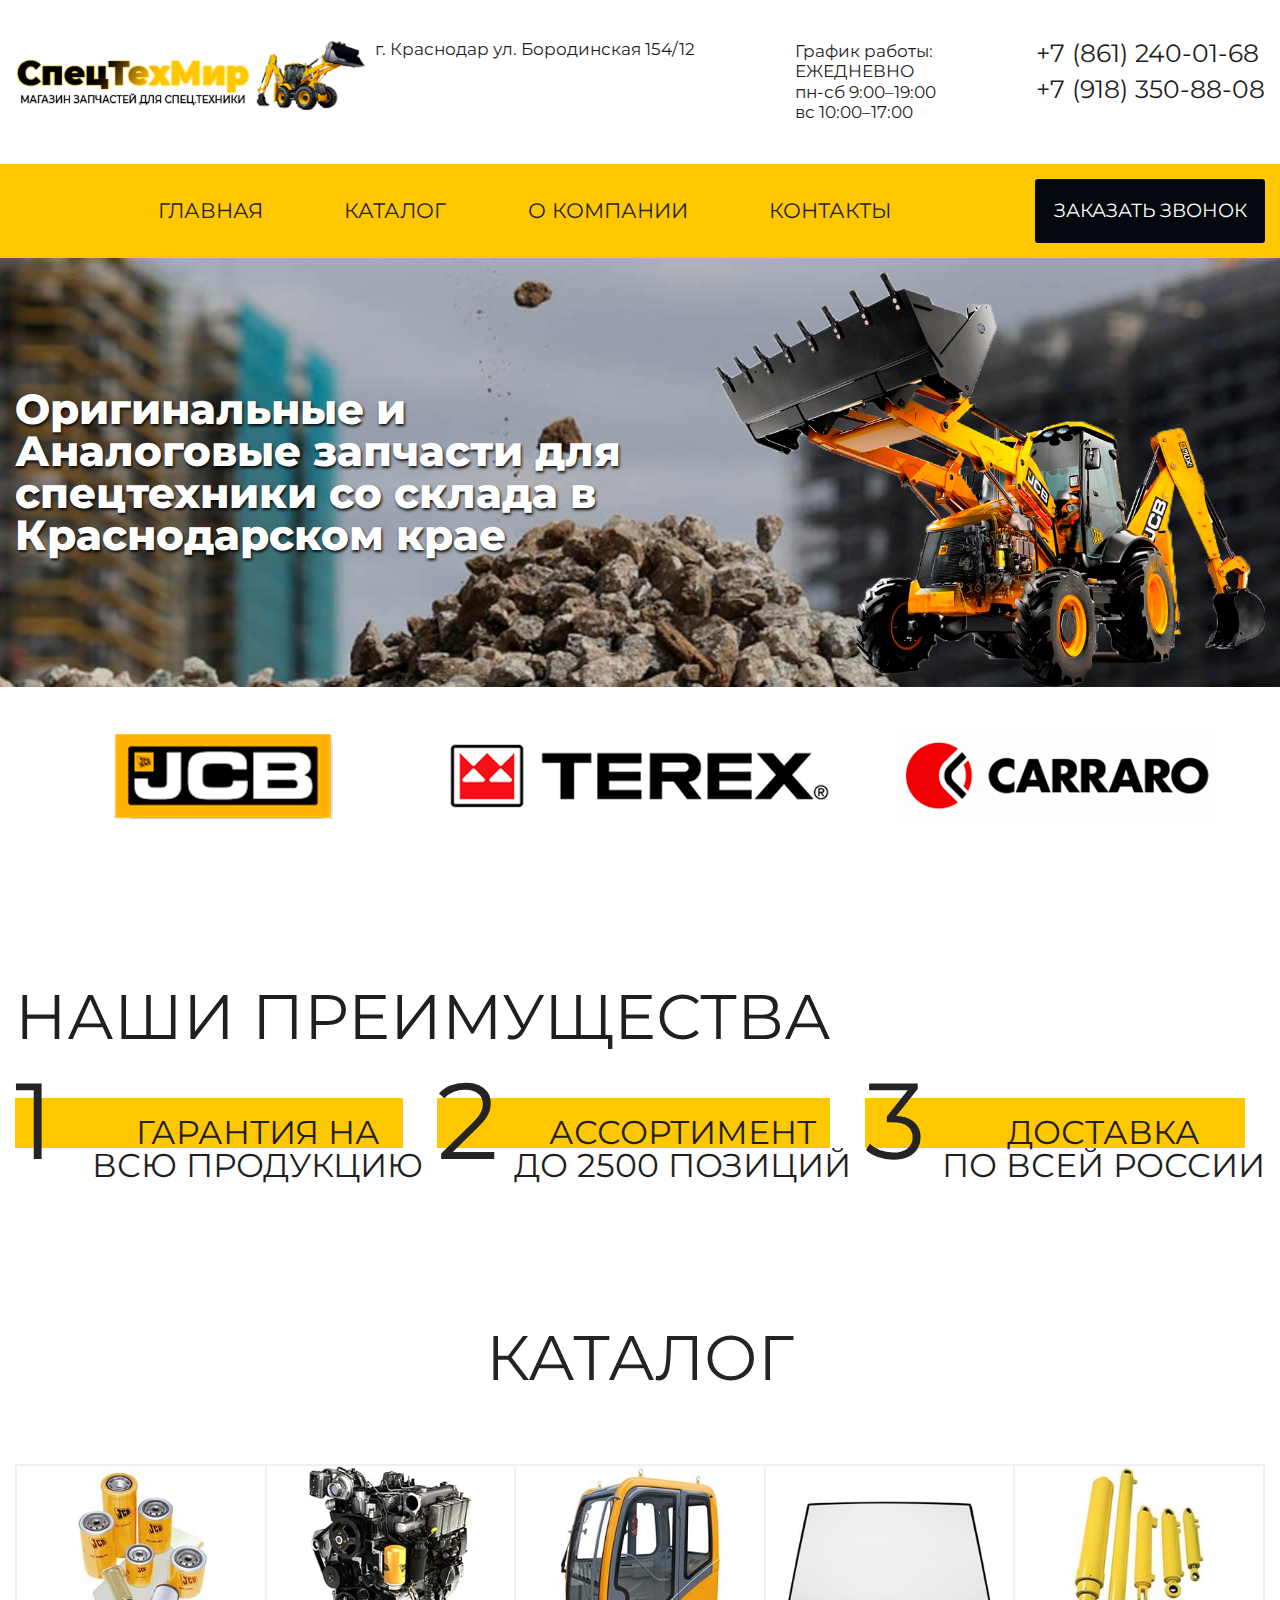
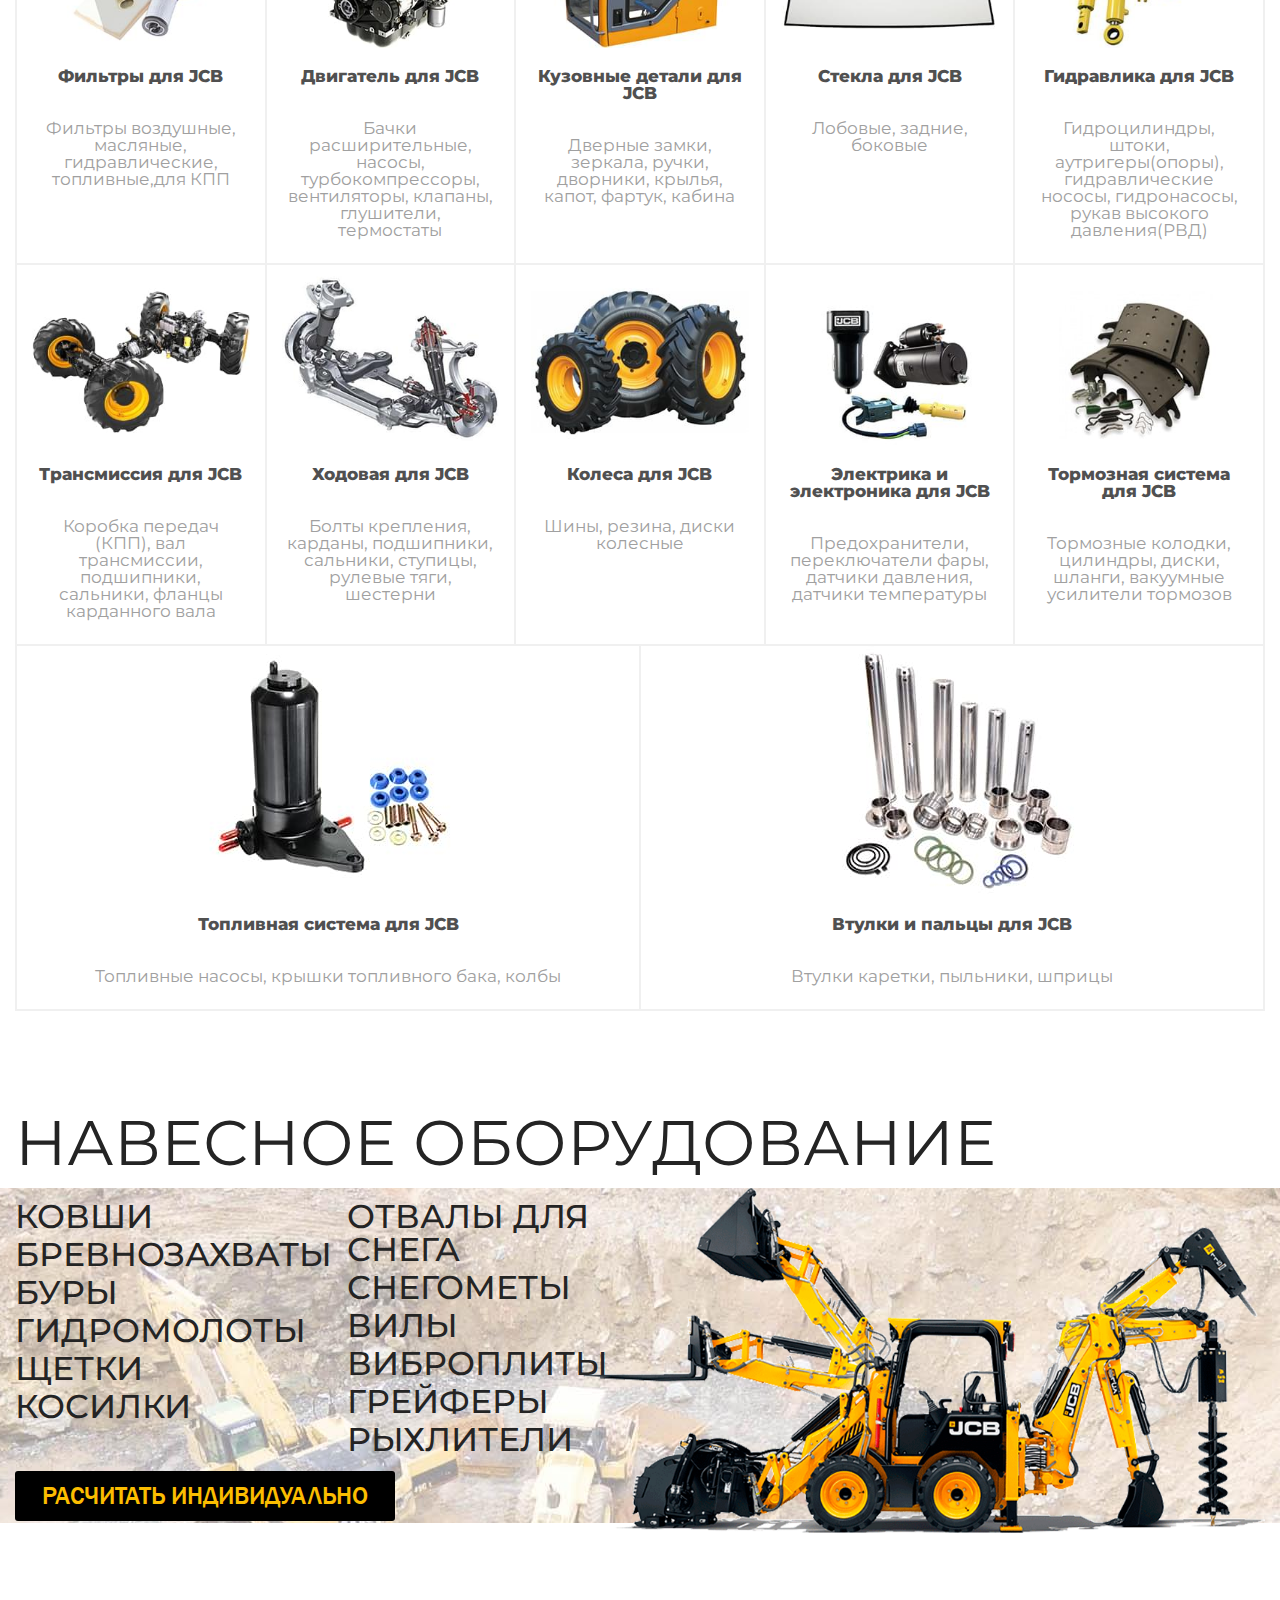
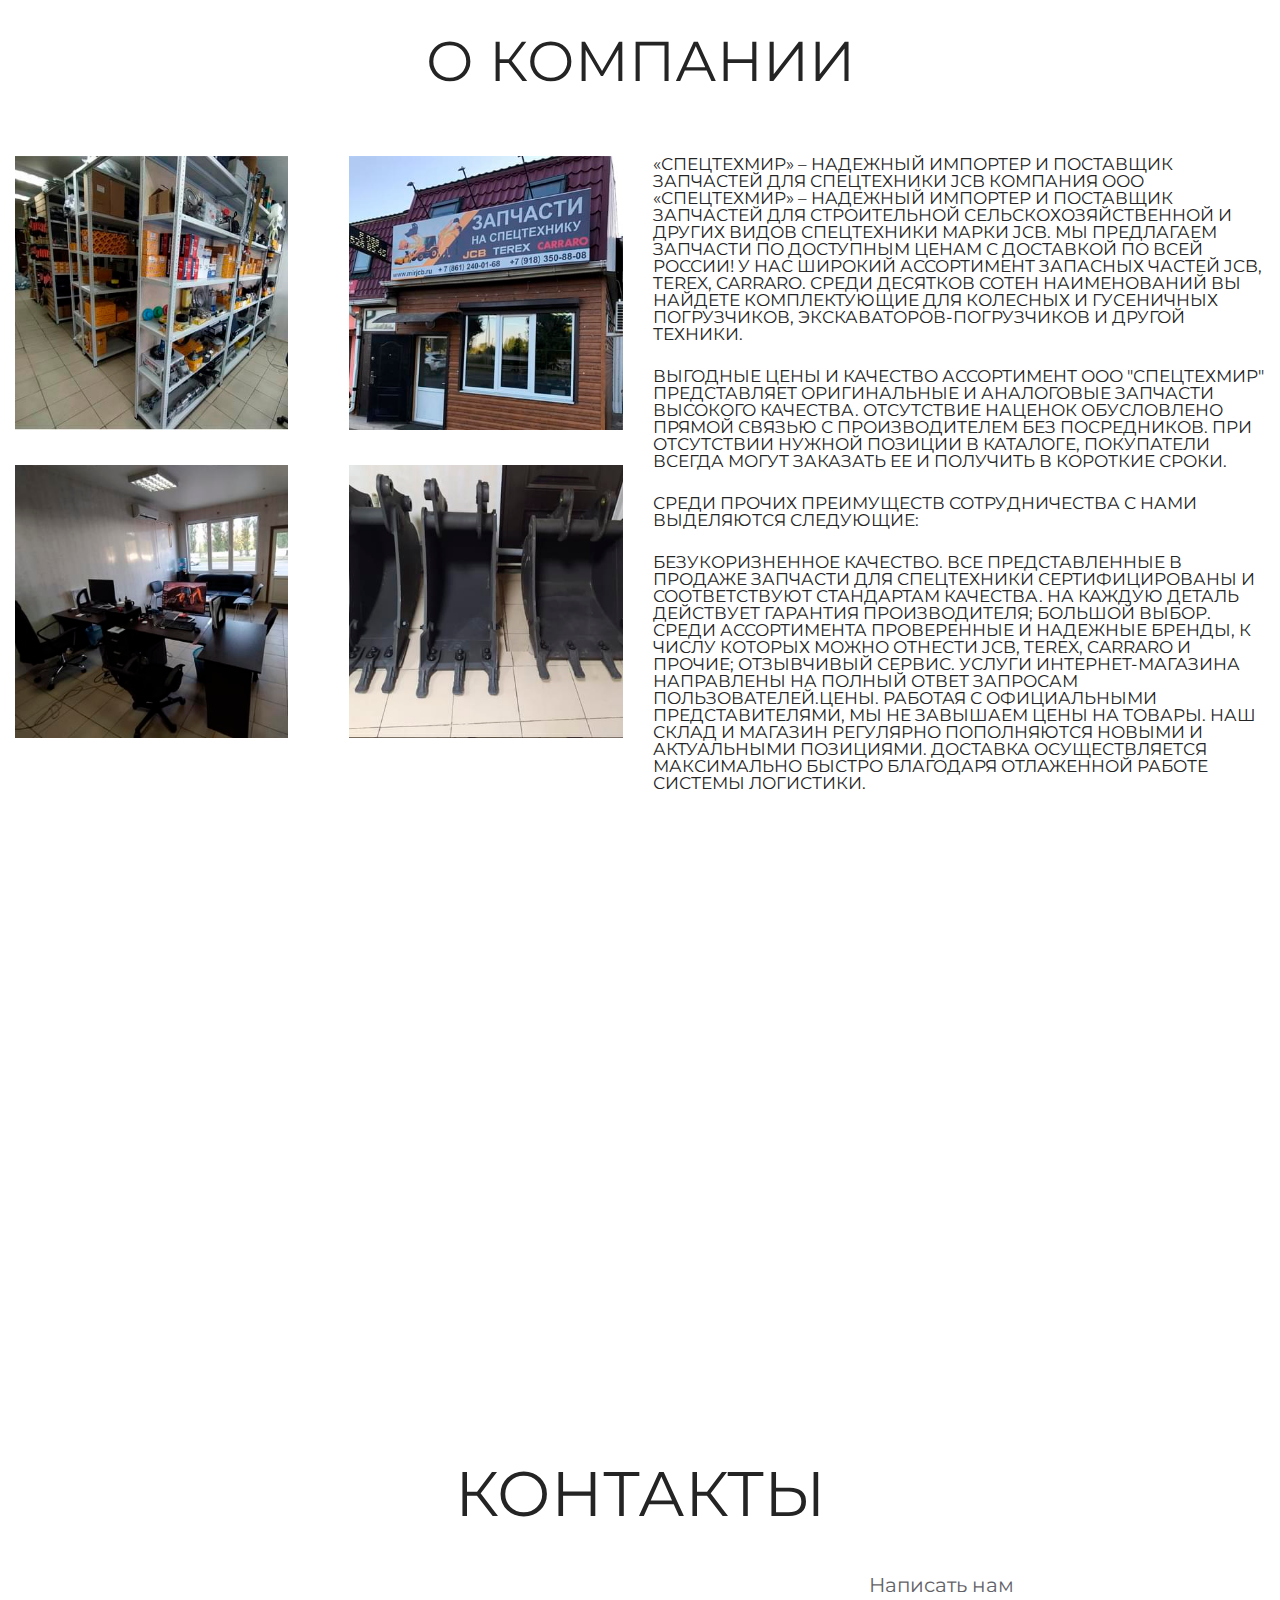
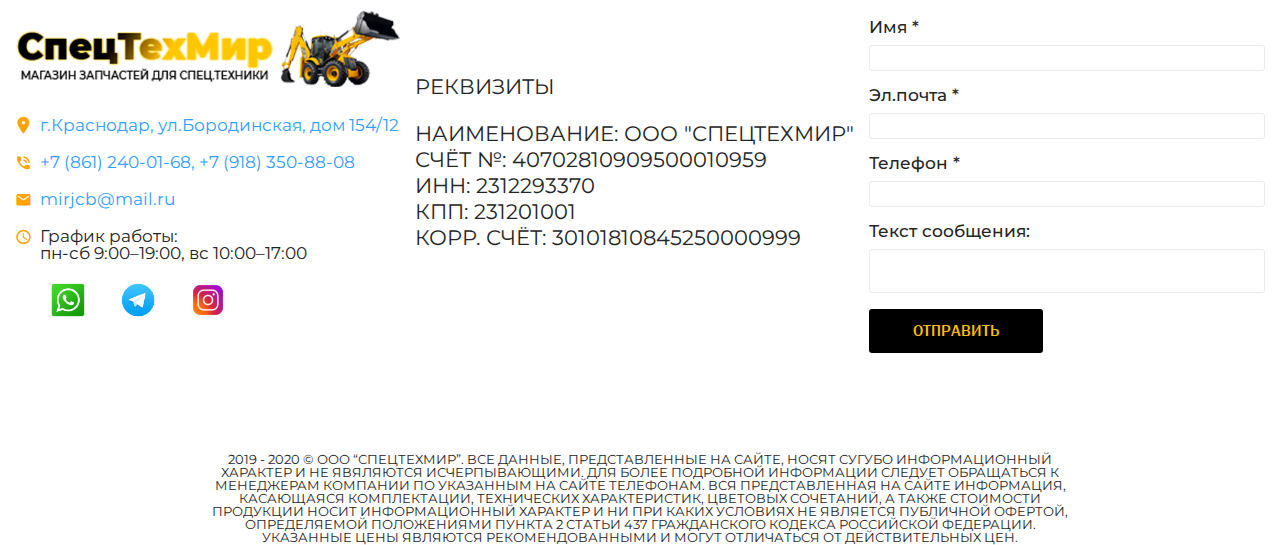
<file: index.html>
<!DOCTYPE html>
<html lang="ru">
<head>
	<meta charset="UTF-8">
	<meta name="viewport" content="width=device-width, initial-scale=1">
	<meta http-equiv="X-UA-Compatible" content="IE=Edge">
	<!--[if lt IE 9]>
	<script src="http://html5shiv.googlecode.com/svn/trunk/html5.js"></script>
	<![endif]-->
	<link href="https://fonts.googleapis.com/css2?family=Montserrat:wght@400;500;800&display=swap" rel="stylesheet">
	<link rel="stylesheet" href="css/style.min.css">
	<title>Document</title>
</head>
<body>
	<header class="header">
	<div class="header__top top-header container">
		<a href="#" class="top-header__logo">
			<img src="img/logo.png" alt="Logo">
		</a>
		<div class ="top-header__burger burger">
			<span></span>
		</div>
		<div class="top-header__info">
			<p class="top-header__adress">г. Краснодар ул.&nbsp;Бородинская&nbsp;154/12</p>
			<div class="top-header__timetable">
				<p>График работы:</p>
				<p>ЕЖЕДНЕВНО</p>
				<p>пн-сб 9:00–19:00</p>
				<p>вс 10:00–17:00</p>
			</div>
			<div class="top-header__phone">
				<a href="tel:+78612400168">+7 (861) 240-01-68</a>
				<a href="tel:+79183508808">+7 (918) 350-88-08</a>
			</div>
		</div>
	</div>
	<div class="header__botom bottom-header">
		<div class="container bottom-header__container">
			<div class ="header__burger burger">
				<span></span>
			</div>
			<nav class="header__menu menu">
				<ul class="menu__list">
					<li class="menu__item"><a href="#" data-scroll="#intro">ГЛАВНАЯ</a></li>
					<li class="menu__item"><a href="#" data-scroll="#catalog">КАТАЛОГ</a></li>
					<li class="menu__item"><a href="#" data-scroll="#about">О КОМПАНИИ</a></li>
					<li class="menu__item"><a href="#" data-scroll="#contact">КОНТАКТЫ</a></li>
				</ul>
			</nav>
			<a href="#" class="header__button button">ЗАКАЗАТЬ ЗВОНОК</a>
		</div>
	</div>
	</header>
	<main class="main">	
		<section class="intro" id = "intro">
			<div class="intro__bg">
				<div class="container">
					<div class="intro__container">
						<h1 class="intro__title">Оригинальные и Аналоговые запчасти для спецтехники со склада в Краснодарском крае</h1>
						<div class="intro__truck"><img src="img/intro/truck.png" alt="Экскаватор"></div>
					</div>
				</div>
			</div>
		</section>
		<div class="brands">
			<div class="brands__container container">
				<div class="brands__item"><img src="img/brands/jcb.png" alt="jcb"></div>
				<div class="brands__item"><img src="img/brands/terex.png" alt="terex"></div>
				<div class="brands__item"><img src="img/brands/carraro.png" alt="carrado"></div>
			</div>
		</div>
		<section class="section advantages">
			<div class="container">
				<h2 class="section__title advantages__title">НАШИ ПРЕИМУЩЕСТВА</h2>
				<div class="advantages__container">
					<div class="advantages_item">
						<span class="advantages__number">1</span>
						<h3 class="advantages__name">Гарантия на<br> всю продукцию</h3>
					</div>
					<div class="advantages_item">
						<span class="advantages__number">2</span>
						<h3 class="advantages__name">АССОРТИМЕНТ<br> ДО 2500 ПОЗИЦИЙ</h3>
					</div>
					<div class="advantages_item">
						<span class="advantages__number">3</span>
						<h3 class="advantages__name">ДОСТАВКА<br> ПО ВСЕЙ РОССИИ</h3>
					</div>
				</div>
			</div>
		</section>
		<section class="section catalog" id="catalog">
			<h2 class="section__title catalog__title">КАТАЛОГ</h2>
			<div class="container">
				<div class="catalog__container">
					<a href="#" class="catalog__item item-catalog">
						<img src="img/catalog/filtry.jpg" alt="фильтры" class="item-catalog__img">
						<p class="item-catalog__title">Фильтры для JCB</p>
						<p class="item-catalog__text">Фильтры воздушные, масляные, гидравлические, топливные,для КПП</p>
					</a>
					<a href="#" class="catalog__item item-catalog">
						<img src="img/catalog/dvigatel.jpg" alt="Двигатель" class="item-catalog__img">
						<p class="item-catalog__title">Двигатель для JCB</p>
						<p class="item-catalog__text">Бачки расширительные, насосы, турбокомпрессоры, вентиляторы, клапаны, глушители, термостаты</p>
					</a>
					<a href="#" class="catalog__item item-catalog">
						<img src="img/catalog/kuzovnye.jpg" alt="Кузовные детали" class="item-catalog__img">
						<p class="item-catalog__title">Кузовные детали для JCB</p>
						<p class="item-catalog__text">Дверные замки, зеркала, ручки, дворники, крылья, капот, фартук, кабина</p>
					</a>
					<a href="#" class="catalog__item item-catalog">
						<img src="img/catalog/stekla.jpg" alt="Стекла" class="item-catalog__img">
						<p class="item-catalog__title">Стекла для JCB</p>
						<p class="item-catalog__text">Лобовые, задние, боковые</p>
					</a>
					<a href="#" class="catalog__item item-catalog">
						<img src="img/catalog/gidravlika.jpg" alt="Гидравлика" class="item-catalog__img">
						<p class="item-catalog__title">Гидравлика для JCB</p>
						<p class="item-catalog__text">Гидроцилиндры, штоки, аутригеры(опоры), гидравлические нососы, гидронасосы, рукав высокого давления(РВД)</p>
					</a>
					<a href="#" class="catalog__item item-catalog">
						<img src="img/catalog/transmissiya.jpg" alt="Трансмиссия" class="item-catalog__img">
						<p class="item-catalog__title">Трансмиссия для JCB</p>
						<p class="item-catalog__text">Коробка передач (КПП), вал трансмиссии, подшипники, сальники, фланцы карданного вала</p>
					</a>
					<a href="#" class="catalog__item item-catalog">
						<img src="img/catalog/hodovaya.jpg" alt="Ходовая" class="item-catalog__img">
						<p class="item-catalog__title">Ходовая для JCB</p>
						<p class="item-catalog__text">Болты крепления, карданы, подшипники, сальники, ступицы, рулевые тяги, шестерни</p>
					</a>
					<a href="#" class="catalog__item item-catalog">
						<img src="img/catalog/shiny.jpg" alt="Колеса" class="item-catalog__img">
						<p class="item-catalog__title">Колеса для JCB</p>
						<p class="item-catalog__text">Шины, резина, диски колесные</p>
					</a>
					<a href="#" class="catalog__item item-catalog">
						<img src="img/catalog/elektrika.jpg" alt="Электрика" class="item-catalog__img">
						<p class="item-catalog__title">Электрика и электроника для JCB</p>
						<p class="item-catalog__text">Предохранители, переключатели фары, датчики давления, датчики температуры</p>
					</a>
					<a href="#" class="catalog__item item-catalog">
						<img src="img/catalog/tormoz.jpg" alt="Тормоза" class="item-catalog__img">
						<p class="item-catalog__title">Тормозная система для JCB</p>
						<p class="item-catalog__text">Тормозные колодки, цилиндры, диски, шланги, вакуумные усилители тормозов</p>
					</a>
					<a href="#" class="catalog__item item-catalog">
						<img src="img/catalog/toplivnoe.jpg" alt="Топливная система" class="item-catalog__img">
						<p class="item-catalog__title">Топливная система для JCB</p>
						<p class="item-catalog__text">Топливные насосы, крышки топливного бака, колбы</p>
					</a>
					<a href="#" class="catalog__item item-catalog">
						<img src="img/catalog/vtulki.jpg" alt="Втулки" class="item-catalog__img">
						<p class="item-catalog__title">Втулки и пальцы для JCB</p>
						<p class="item-catalog__text">Втулки каретки, пыльники, шприцы</p>
					</a>
				</div>
			</div>
		</section>
		<section class="section equipment">
			<div class="container">
				<h2 class="section__title equipment__title">Навесное оборудование</h2>
			</div>
			<div class="equipment__bg">
				<div class="equipment__container container">
					<div class="equipment_item">
						<div class="equipment__text text-equipment">
							<div class="text-equipment__item">
								<p>Ковши</p>
								<p>Бревнозахваты</p>
								<p>Буры</p>
								<p>Гидромолоты</p>
								<p>Щетки</p>
								<p>Косилки</p>
							</div>
							<div class="text-equipment__item">
								<p>Отвалы для снега</p>
								<p>Снегометы</p>
								<p>Вилы</p>
								<p>Виброплиты</p>
								<p>Грейферы</p>
								<p>Рыхлители</p>
							</div>
						</div>
						<a href="#" class="equipment__button button">расчитать индивидуально</a>
					</div>
					<div class="equipment__truck">
						<img src="img/equipment/truck.png" alt="Экскаватор">
					</div>
				</div>
			</div>
		</section>
		<section class="section about" id="about">
			<div class="container">
				<h2 class="section__title about__title">О компании</h2>
				<div class="about__container">
					<div class="about__pictures pictures-about">
						<div class="pictures-about__item">
							<img src="img/about/1.jpg" alt="О компании">
						</div>
						<div class="pictures-about__item">
							<img src="img/about/2.jpg" alt="О компании">
						</div>
						<div class="pictures-about__item">
							<img src="img/about/3.jpg" alt="О компании">
						</div>
						<div class="pictures-about__item">
							<img src="img/about/4.jpg" alt="О компании">
						</div>
					</div>
					<div class="about__text">
						<p>«СПЕЦТЕХМИР» – надежный импортер и поставщик запчастей для спецтехники JCB Компания ООО «СпецТехМир» – надежный импортер и поставщик запчастей для строительной сельскохозяйственной и других видов спецтехники марки JCB. Мы предлагаем запчасти по доступным ценам с доставкой по всей России! У нас широкий ассортимент запасных частей JCB, TEREX, CARRARO. Среди десятков сотен наименований вы найдете комплектующие  для колесных и гусеничных  погрузчиков, экскаваторов-погрузчиков и другой техники.</p>
						<p>Выгодные цены и качество Ассортимент ООО "СпецТехМир" представляет оригинальные и аналоговые запчасти высокого качества. Отсутствие наценок обусловлено прямой связью с производителем без посредников. При отсутствии нужной позиции в каталоге, покупатели всегда могут заказать ее и получить в короткие сроки.</p>
						<p>Среди прочих преимуществ сотрудничества с нами выделяются следующие:</p>
						<p>Безукоризненное качество. Все представленные в продаже запчасти для спецтехники сертифицированы и  соответствуют стандартам качества. На каждую деталь действует гарантия производителя; Большой выбор. Среди ассортимента проверенные и надежные бренды, к числу которых можно отнести  JCB, TEREX, CARRARO и прочие; Отзывчивый сервис. Услуги интернет-магазина направлены на полный ответ запросам пользователей.Цены. Работая с официальными представителями, мы не завышаем цены на товары. Наш склад и магазин регулярно пополняются новыми и актуальными позициями. Доставка осуществляется максимально быстро благодаря отлаженной работе системы логистики.</p>
					</div>
				</div>
			</div>
		</section>
		<div class="map">
			<div class="container">
				<iframe src="https://www.google.com/maps/embed?pb=!1m18!1m12!1m3!1d2371.9232829879866!2d39.09827771786822!3d45.01055038333741!2m3!1f0!2f0!3f0!3m2!1i1024!2i768!4f13.1!3m3!1m2!1s0x40f05a7a30a51f33%3A0x5120fb32594cb276!2z0YPQuy4g0JHQvtGA0L7QtNC40L3RgdC60LDRjywgMTU0LCDQmtGA0LDRgdC90L7QtNCw0YAsINCa0YDQsNGB0L3QvtC00LDRgNGB0LrQuNC5INC60YDQsNC5LCAzNTA5MTA!5e0!3m2!1sru!2sru!4v1600005631890!5m2!1sru!2sru" allowfullscreen="" aria-hidden="false" tabindex="0"></iframe>
			</div>
		</div>
	</main>
	<footer class="footer">
	<section class="section contact" id="contact">
		<div class="container">
			<h2 class="section__title contact__title">Контакты</h2>
			<div class="contact__container">
				<div class="contact__data data-contact">
					<img class="data-contact__logo" src="img/logo.png" alt="Logo">
					<div class="data-contact__item">
						<i class="icon-location"></i>
						<a href="https://goo.gl/maps/idXscSV39VLCbH9ZA">г.Краснодар, ул.Бородинская, дом 154/12</a>
					</div>
					<div class="data-contact__item data-contact__item_tel">
						<i class="icon-phone_in_talk"></i>
						<a href="tel:+78612400168">+7 (861) 240-01-68,</a>
						<a href="tel:+79183508808">+7 (918) 350-88-08</a>
					</div>
					<div class="data-contact__item">
						<i class="icon-email"></i>
						<a href="mailto:mirjcb@mail.ru">mirjcb@mail.ru</a>
					</div>
					<div class="data-contact__item data-contact__item_time">
						<i class="icon-access_time"></i>
						<span>График работы:<br>пн-сб 9:00–19:00, вс 10:00–17:00</span>
					</div>
					<div class="data-contact__socials">
						<a href="https://web.whatsapp.com/send?phone=79268483901">
							<img src="img/footer/whatsapp.png" alt="whatsapp">
						</a>
						<a href="tg://resolve?domain=79268483901">
							<img src="img/footer/telegram.png" alt="telegram">
						</a>
						<a href="https://www.instagram.com/mirjcb">
							<img src="img/footer/instagram.png" alt="instagram">
						</a>
					</div>	
				</div>
				<div class="contact__requisites">
					<p>реквизиты</p>
					<p>Наименование: ООО "СПЕЦТЕХМИР"</p>
					<p>Счёт №: 40702810909500010959</p>
					<p>ИНН: 2312293370</p>
					<p>КПП: 231201001</p>
					<p>Корр. счёт: 30101810845250000999</p>
				</div>
				<div class="contact__form form-contact">
					<form name="footer-form" method="post" action="https://formspree.io/mirjcb@mail.ru">
						<div class="hpot">
							<input type="text" name="from" value="footer-form">
						</div>
						<h3 class="form-contact__title">Написать нам</h3>
						<span class="form-contact__label">Имя *</span>
						<input class="form-contact__input" type="text" name="name" required>
						<span class="form-contact__label">Эл.почта *</span>
						<input class="form-contact__input" type="email" name="mail" required>
						<span class="form-contact__label">Телефон *</span>
						<input class="form-contact__input" type="tel" name="tel" required>
						<span class="form-contact__label">Текст сообщения:</span>
						<textarea class="form-contact__input form-contact__input_area" name="text"></textarea>
						<input class="button form-contact__button" type="submit" value="Отправить">
					</form>
				</div>
			</div>
			<p class="copyright">2019 - 2020 © ООО “Спецтехмир”. Все данные, представленные на сайте, носят сугубо информационный характер и не явяляются исчерпывающими. Для более подробной информации следует обращаться к менеджерам компании по указанным на сайте телефонам. Вся представленная на сайте информация, касающаяся комплектации, технических характеристик, цветовых сочетаний, а также стоимости продукции носит информационный характер и ни при каких условиях не является публичной офертой, определяемой положениями пункта 2 статьи 437 Гражданского Кодекса Российской Федерации. Указанные цены являются рекомендованными и могут отличаться от действительных цен.</p>
		</div>
	</section>
	</footer>
	<div class="popup-wrapper">
	<div class="form-contact popup popup-callback">
		<form method="post" action="https://formspree.io/mirjcb@mail.ru" name="call-back">
			<div class="hpot">
				<input type="text" name="from" value="callback">
			</div>
			<a href="#" class="popup-close">x</a>
			<span class="form-contact__label">Имя *</span>
			<input class="form-contact__input" type="text" name="name" required>
			<span class="form-contact__label">Телефон *</span>
			<input class="form-contact__input" type="tel" name="tel" required>
			<input class="button form-contact__button" type="submit" value="Отправить">
		</form>
	</div>
	<div class="form-contact popup popup-catalog">
		<form method="post" action="https://formspree.io/mirjcb@mail.ru" name="catalog">
			<div class="hpot">
				<input type="text" name="from" value="catalog-form">
			</div>
			<a href="#" class="popup-close">x</a>
			<h3 class="form-contact__title">В данный момент каталог обновляется, оставьте заявку на интересующий продукт</h3>
			<span class="form-contact__label">Имя *</span>
			<input class="form-contact__input" type="text" name="name" required>
			<span class="form-contact__label">Телефон *</span>
			<input class="form-contact__input" type="tel" name="tel" required>
			<span class="form-contact__label">Эл.почта</span>
			<input class="form-contact__input" type="email" name="mail">
			<span class="form-contact__label">Артикул</span>
			<input class="form-contact__input" type="text" name="articule">
			<span class="form-contact__label">Текст сообщения: *</span>
			<textarea class="form-contact__input form-contact__input_area" name="text" required></textarea>
			<input class="button form-contact__button" type="submit" value="Отправить">
		</form>
	</div>
	<div class="popup-wrapper__overlay"></div>
</div>
	<script src="js/libs.min.js"></script>
	<script src="js/script.min.js"></script>

</body>
</html>
</file>
<file: css/style.min.css>
@font-face{font-family:Franklin;font-display:swap;src:url("../fonts/Franklin Gothic Medium.woff") format("woff"),url("../fonts/Franklin Gothic Medium.woff2") format("woff2");font-weight:400;font-style:normal}@font-face{font-family:icomoon;src:url(../fonts/icomoon.eot?ruywtn);src:url(../fonts/icomoon.eot?ruywtn#iefix) format("embedded-opentype"),url(../fonts/icomoon.ttf?ruywtn) format("truetype"),url(../fonts/icomoon.woff?ruywtn) format("woff"),url(../fonts/icomoon.svg?ruywtn#icomoon) format("svg");font-weight:400;font-style:normal;font-display:block}[class*=" icon-"],[class^=icon-]{font-family:icomoon!important;speak:never;font-style:normal;font-weight:400;font-variant:normal;text-transform:none;line-height:1;-webkit-font-smoothing:antialiased;-moz-osx-font-smoothing:grayscale}.icon-location:before{content:"\e900"}.icon-access_time:before{content:"\e903"}.icon-email:before{content:"\e901"}.icon-mail:before{content:"\e901"}.icon-markunread:before{content:"\e901"}.icon-local_post_office:before{content:"\e901"}.icon-phone_in_talk:before{content:"\e902"}*{padding:0;margin:0;border:0}*,:after,:before{-webkit-box-sizing:border-box;box-sizing:border-box}:active,:focus{outline:0}a:active,a:focus{outline:0}aside,footer,header,nav{display:block}body,html{height:100%;width:100%;font-size:100%;line-height:1;font-size:14px;-ms-text-size-adjust:100%;-moz-text-size-adjust:100%;-webkit-text-size-adjust:100%}button,input,textarea{font-family:inherit}input::-ms-clear{display:none}button{cursor:pointer}button::-moz-focus-inner{padding:0;border:0}a,a:visited{text-decoration:none}a:hover{text-decoration:none}ul li{list-style:none}img{vertical-align:top}h1,h2,h3,h4,h5,h6{font-size:inherit;font-weight:inherit}.burger{display:none;width:30px;height:20px;position:relative;cursor:pointer;z-index:1}.burger span,.burger:after,.burger:before{content:'';background-color:#000;position:absolute;width:100%;height:2px;left:0;-webkit-transition:all .3s ease;-o-transition:all .3s ease;transition:all .3s ease}.burger span{top:9px}.burger:before{top:0}.burger:after{bottom:0}.burger.active:before{-webkit-transform:rotate(45deg);-ms-transform:rotate(45deg);transform:rotate(45deg);top:9px}.burger.active:after{-webkit-transform:rotate(-45deg);-ms-transform:rotate(-45deg);transform:rotate(-45deg);bottom:9px}.burger.active span{-webkit-transform:scale(0);-ms-transform:scale(0);transform:scale(0)}body{font-family:Montserrat,sans-serif;font-size:17px;color:#242424}body.lock{overflow:hidden}.container{max-width:1635px;padding:0 15px;margin:0 auto}.header__botom{font-size:19px}.header__button{color:#fff;width:230px;height:64px;line-height:64px}.top-header{display:-webkit-box;display:-ms-flexbox;display:flex;color:#1f1f1f;padding:41px 15px;-webkit-box-align:start;-ms-flex-align:start;align-items:flex-start;position:relative}.top-header__info{display:-webkit-box;display:-ms-flexbox;display:flex;-webkit-box-pack:justify;-ms-flex-pack:justify;justify-content:space-between;-webkit-box-flex:1;-ms-flex-positive:1;flex-grow:1}.top-header__logo{margin-right:90px}.top-header__timetable{white-space:nowrap;line-height:1.2}.top-header__phone{font-size:33px;white-space:nowrap}.top-header__phone a{display:block;color:inherit}.top-header__phone a:first-child{margin-bottom:11px}.bottom-header{background-color:#fec700}.bottom-header__container{display:-webkit-box;display:-ms-flexbox;display:flex;-webkit-box-align:center;-ms-flex-align:center;align-items:center;padding:15px 15px;position:relative}.menu{-webkit-box-flex:1;-ms-flex-positive:1;flex-grow:1}.menu__list{display:-webkit-box;display:-ms-flexbox;display:flex;-webkit-box-pack:center;-ms-flex-pack:center;justify-content:center}.menu__item{margin-right:8%}.menu__item:last-child{margin-right:0}.menu__item a{text-transform:uppercase;font-size:21px;color:#242424}.menu__item a:hover{text-decoration:underline}.button{background-color:#04090f;border-radius:3px;text-transform:uppercase;text-align:center;-webkit-transition:background-color .2s ease;-o-transition:background-color .2s ease;transition:background-color .2s ease}.button:hover{background-color:#383838}.intro__bg{background:url(../img/intro/bg.jpg) 50% no-repeat}.intro__container{display:-webkit-box;display:-ms-flexbox;display:flex;-webkit-box-pack:justify;-ms-flex-pack:justify;justify-content:space-between}.intro__title{color:#fff;font-size:42px;font-weight:800;text-shadow:1px 2px 3px rgba(0,0,0,.93);max-width:685px;-ms-flex-item-align:center;align-self:center}.intro__truck{margin-top:14px;margin-left:15px}.intro__truck img{display:block;max-width:100%;height:auto}.brands{margin:40px 0 160px}.brands__container{display:-webkit-box;display:-ms-flexbox;display:flex;-ms-flex-pack:distribute;justify-content:space-around;-webkit-box-align:center;-ms-flex-align:center;align-items:center}.brands__item{width:32%}.brands__item img{display:block;max-width:100%;height:auto;margin:0 auto}.section__title{font-size:63px;text-transform:uppercase}.advantages__container{margin-bottom:144px;display:-webkit-box;display:-ms-flexbox;display:flex;-webkit-box-pack:justify;-ms-flex-pack:justify;justify-content:space-between}.advantages_item{position:relative}.advantages_item:after{content:'';display:block;background-color:#fec700;width:95%;height:50px;position:absolute;left:0;top:10%;-webkit-transform:translateY(-50%);-ms-transform:translateY(-50%);transform:translateY(-50%);z-index:-1}.advantages__title{color:#1f1f1f;margin-bottom:68px}.advantages__number{font-size:108px;color:#242424;line-height:.7;position:absolute;top:-50%;left:0}.advantages__name{font-size:33px;text-transform:uppercase;color:#1f1f1f;padding-left:77px;text-align:center}.catalog{margin-bottom:100px}.catalog__title{margin-bottom:75px;text-align:center}.catalog__container{display:-webkit-box;display:-ms-flexbox;display:flex;-ms-flex-wrap:wrap;flex-wrap:wrap;border:1px solid #f0f0f0}.catalog__item{display:block;border:1px solid #f0f0f0;text-align:center;-webkit-box-flex:1;-ms-flex:1 0 230px;flex:1 0 230px}.catalog__item:hover .item-catalog__title{color:#0070f0}.item-catalog__img{display:block;max-width:100%;height:auto;margin:0 auto;padding:0 15px;margin-bottom:20px}.item-catalog__title{color:#505050;font-weight:800;margin-bottom:35px;padding:0 20px}.item-catalog__text{color:#a0a0a0;padding:0 20px 24px}.equipment{margin-bottom:110px}.equipment_item{-ms-flex-item-align:center;align-self:center;-webkit-box-flex:1;-ms-flex:1 1 773px;flex:1 1 773px;margin-right:-25px;padding-top:10px;z-index:10}.equipment__title{margin-bottom:14px}.equipment__bg{background:url(../img/equipment/bg.jpg) 50% no-repeat}.equipment__container{display:-webkit-box;display:-ms-flexbox;display:flex;-webkit-box-pack:justify;-ms-flex-pack:justify;justify-content:space-between}.equipment__text{font-weight:500;font-size:33px;text-transform:uppercase}.equipment__button{color:#fbbd00;background-color:#000;width:407px;height:68px;font-weight:500;display:block;line-height:68px;font-size:25px;font-family:Franklin,sans-serif;margin-top:30px}.equipment__truck{margin-bottom:-10px}.equipment__truck img{display:block;max-width:100%;height:auto}.text-equipment{display:-webkit-box;display:-ms-flexbox;display:flex;-webkit-box-pack:justify;-ms-flex-pack:justify;justify-content:space-between}.text-equipment__item:first-child{margin-right:15px}.text-equipment__item p{margin-bottom:5px}.text-equipment__item p:last-child{margin-bottom:0}.about{margin-bottom:192px}.about__title{font-size:56px;text-align:center;margin-bottom:67px}.about__container{display:-webkit-box;display:-ms-flexbox;display:flex;-webkit-box-pack:justify;-ms-flex-pack:justify;justify-content:space-between}.about__text{-webkit-box-flex:0;-ms-flex:0 1 49%;flex:0 1 49%;text-transform:uppercase}.about__text p{margin-bottom:25px}.about__text p:last-child{margin-bottom:0}.pictures-about{-webkit-box-flex:1;-ms-flex:1 1 45%;flex:1 1 45%;display:-webkit-box;display:-ms-flexbox;display:flex;-ms-flex-wrap:wrap;flex-wrap:wrap;-webkit-box-pack:justify;-ms-flex-pack:justify;justify-content:space-between;-ms-flex-line-pack:start;align-content:flex-start;margin-right:30px}.pictures-about__item{width:45%;margin:0 0 35px 0}.pictures-about__item:nth-child(even){margin-right:0}.pictures-about__item:nth-last-child(-n+2){margin-bottom:0}.pictures-about__item img{max-width:100%;height:auto;display:block;margin:0 auto}.map{margin-bottom:125px}.map iframe{width:100%;height:350px}.contact__title{text-align:center;margin-bottom:50px}.contact__container{display:-webkit-box;display:-ms-flexbox;display:flex;-webkit-box-align:center;-ms-flex-align:center;align-items:center;-webkit-box-pack:justify;-ms-flex-pack:justify;justify-content:space-between;margin-bottom:100px}.contact__requisites{font-size:21px;margin:0 15px}.contact__requisites p{white-space:nowrap;margin-bottom:5px;text-transform:uppercase}.contact__requisites p:first-child{margin-bottom:26px}.data-contact a{color:#2fa0fb}.data-contact__logo{display:block;width:400px;margin-bottom:30px;max-width:100%;height:auto}.data-contact__item{margin-bottom:20px;padding-left:25px;position:relative}.data-contact__item i{position:absolute;left:0;top:0;color:#ffa300;margin-right:20px}.data-contact__socials{margin-left:35px}.data-contact__socials img{width:36px;margin-right:30px}.form-contact{-ms-flex-preferred-size:412px;flex-basis:412px}.form-contact__label{font-weight:500}.form-contact__title{color:#636267;font-size:20px;margin-bottom:24px}.form-contact__button{color:#fbbd00;background-color:#000;width:174px;height:44px;display:block;line-height:44px;font-size:16px;font-weight:500;font-family:Franklin,sans-serif}.form-contact__input{margin:9px 0 16px;display:block;width:100%;border:1px solid #e9ecef;border-radius:3px;height:26px}.form-contact__input_area{height:44px;resize:none}.copyright{text-align:center;font-size:13px;text-transform:uppercase;max-width:877px;margin:0 auto}.popup-wrapper{display:none;position:fixed;top:0;left:0;width:100%;height:100%;z-index:10000}.popup-wrapper__overlay{background-color:#000;opacity:.6;position:absolute;width:100%;height:100%;z-index:1}.popup{background-color:#fff;width:408px;padding:40px 70px;position:fixed;top:13%;left:50%;-webkit-transform:translateX(-50%);-ms-transform:translateX(-50%);transform:translateX(-50%);z-index:2}.popup-catalog{display:none}.popup-callback{display:none}.popup-close{font-weight:700;color:#434343;font-size:23px;position:absolute;right:12px;top:12px;line-height:12px}.hpot{display:none}@media (max-width:1635px){.top-header__logo{margin-right:0}.top-header__logo img{width:350px}.top-header__adress{margin:0 10px}.top-header__timetable{margin-right:10px}.top-header__phone{font-size:25px}}@media (max-width:1400px){.equipment__button{margin-top:15px;height:50px;line-height:50px;width:380px}}@media (max-width:1262px){.advantages_item:after{height:35px;top:20%}.advantages__number{font-size:70px;top:-25%}.advantages__name{padding-left:40px;font-size:27px}.about__container{-ms-flex-wrap:wrap;flex-wrap:wrap}.about__text{-webkit-box-flex:0;-ms-flex:0 1 auto;flex:0 1 auto;width:100%}.pictures-about{-webkit-box-flex:0;-ms-flex:0 1 auto;flex:0 1 auto;width:100%;-webkit-box-pack:justify;-ms-flex-pack:justify;justify-content:space-between;margin:0 0 30px}.contact__container{-ms-flex-wrap:wrap;flex-wrap:wrap}.form-contact{margin:15px auto 0}}@media (max-width:1245px){.equipment__text{font-size:24px}}@media (max-width:991px){.top-header{-webkit-box-pack:justify;-ms-flex-pack:justify;justify-content:space-between}.top-header__info{-webkit-box-flex:0;-ms-flex-positive:0;flex-grow:0}.top-header__adress{display:none}.top-header__timetable{display:none}.menu__list{-webkit-box-pack:justify;-ms-flex-pack:justify;justify-content:space-between;margin-right:15px}.menu__item{margin-right:0}.menu__item a{font-size:19px}.intro__bg{background-size:cover}.intro__title{font-size:34px}.intro__truck{margin-bottom:-30px}.advantages__container{-webkit-box-orient:vertical;-webkit-box-direction:normal;-ms-flex-direction:column;flex-direction:column;-webkit-box-align:center;-ms-flex-align:center;align-items:center;margin-bottom:80px}.advantages_item{margin-bottom:50px}.advantages_item:last-child{margin-bottom:0}.advantages_item:after{height:50px;top:10%}.advantages__number{font-size:108px;top:-50%}.advantages__name{padding-left:77px;font-size:33px}.equipment_item{margin-right:0}.equipment__bg{background-size:cover;padding:15px 0}.equipment__button{margin:20px auto 0}.equipment__truck{display:none}.text-equipment{-ms-flex-pack:distribute;justify-content:space-around}.about{margin-bottom:100px}.contact__container{-webkit-box-orient:vertical;-webkit-box-direction:normal;-ms-flex-direction:column;flex-direction:column}.contact__requisites{margin:30px 0}.form-contact{-ms-flex-preferred-size:auto;flex-basis:auto;width:412px}}@media (max-width:767px){.burger{display:block}.top-header{-webkit-box-align:center;-ms-flex-align:center;align-items:center;padding:20px 15px}.top-header__info{display:none;position:absolute;top:100%;background:#fff;width:100%;margin:0 -15px;padding:15px 15px;z-index:10}.top-header__adress{display:block;margin:0 0 15px}.top-header__timetable{display:block;margin:0 0 15px}.bottom-header__container{-webkit-box-pack:justify;-ms-flex-pack:justify;justify-content:space-between}.menu{display:none;position:absolute;top:100%;left:0}.menu__list{-webkit-box-orient:vertical;-webkit-box-direction:normal;-ms-flex-direction:column;flex-direction:column;background-color:#fec700;margin-right:0;padding:15px;padding-left:15px}.menu__item{margin-bottom:15px}.menu__item:last-child{margin-bottom:0}.intro__container{-webkit-box-pack:center;-ms-flex-pack:center;justify-content:center}.intro__title{padding:40px 0;text-align:center}.intro__truck{display:none}.brands{margin:20px 0 80px}.brands__container{-webkit-box-orient:vertical;-webkit-box-direction:normal;-ms-flex-direction:column;flex-direction:column}.brands__item{width:auto;margin-bottom:15px}.brands__item:last-child{margin-bottom:0}.section__title{font-size:45px}.equipment{margin-bottom:60px}.text-equipment__item{-webkit-box-flex:0;-ms-flex:0 1 0px;flex:0 1 0}.text-equipment__item p{margin-bottom:15px}.text-equipment__item p:last-child{margin-bottom:0}.about__title{margin-bottom:35px}.map{margin-bottom:75px}.contact__container{margin-bottom:50px}}@media (max-width:480px){.header__button{width:180px;height:50px;font-size:15px;line-height:50px}.top-header__logo{margin-right:15px}.top-header__logo img{max-width:100%;height:auto;display:block}.section__title{font-size:30px}.advantages__container{margin-bottom:50px}.advantages_item{margin-bottom:30px}.advantages_item:last-child{margin-bottom:0}.advantages_item:after{height:28px;top:20%}.advantages__title{margin-bottom:30px}.advantages__number{font-size:60px;top:-25%}.advantages__name{padding-left:40px;font-size:23px}.catalog__title{margin-bottom:40px}.equipment__text{font-size:16px}.equipment__button{font-size:20px;width:100%}.text-equipment__item:first-child{margin-right:10px}.about{margin-bottom:50px}.map iframe{margin:0 -15px;width:calc(100% + 30px)}.contact__container{-webkit-box-align:start;-ms-flex-align:start;align-items:flex-start}.contact__requisites{font-size:17px}.contact__requisites p{white-space:normal}.data-contact__item_tel a{white-space:nowrap}.form-contact{width:100%}.popup{width:288px;padding:40px 10px}}@media (max-width:319px){.container{min-width:320px}}
</file>
